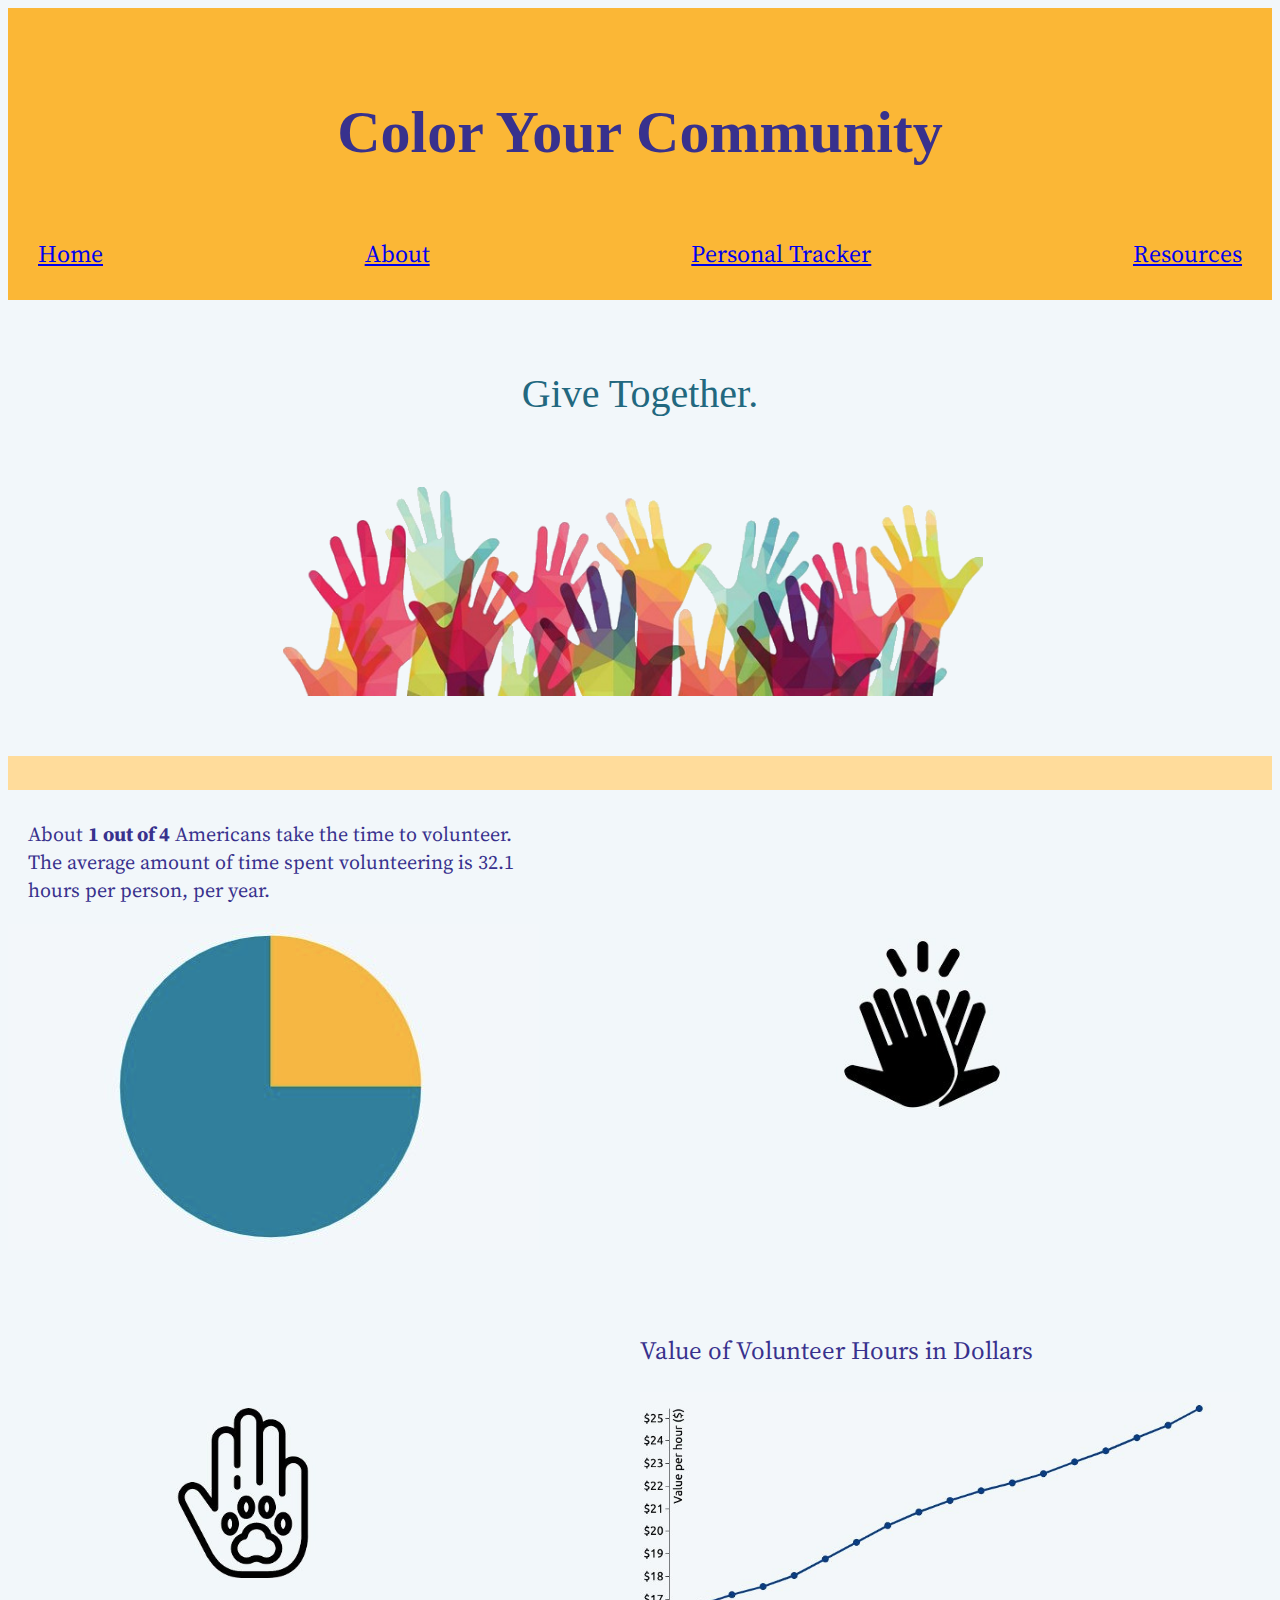
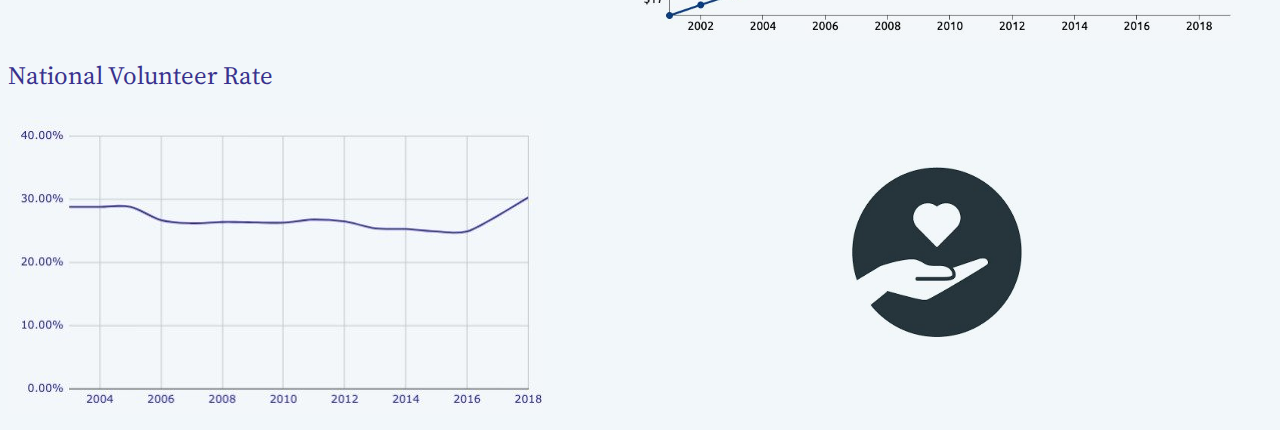
<file: index/index.html>
<!DOCTYPE html>
<html lang="en" dir="ltr">
  <head>
      <title>Color Your Community</title>
    <meta charset="utf-8">
    <link href="https://fonts.googleapis.com/css?family=Source+Serif+Pro&display=swap" rel="stylesheet">
    <link rel="stylesheet" href="../styles.css">
  </head>
  <body>
    <div class="header-all">
    <h1 class="title-all">Color Your Community</h1>
    <div class="menu-all">
      <a class="home" href="../index/index.html">Home</a>
      <a class="about" href="../about/about.html">About</a>
      <a class="tracker" href="../tracker/tracker.html">Personal Tracker</a>
      <a class="resources" href="../resources/resources.html">Resources</a>
    </div>
    </div>

    <div class="title-under">
      <p class="quote">Give Together.</p>
      <img class="volunteerhands" src="assets/handstransparent.png">

    </div>

    <h3 class="separate">Statistics</h3>


    <div class="stats">
      <div class="chunk1">
      <p class="stat1">About <b>1 out of 4</b> Americans take the time to volunteer. The average amount of time spent volunteering is 32.1 hours per person, per year.</p>
      <img class="percentvolunteer" src="assets/volpercent.jpg"
      </div>

      <img class="highfive" src="assets/highfive.jpg">

      <div class="chunk2">
      <p class="chart1title">Value of Volunteer Hours in Dollars</p>
      <img class="valuechart" src="assets/valuechart2.jpg">
      </div>

      <img class="handpaw" src="assets/handpaw.jpg">

      <div class="chunk3">
      <p class="chart2">National Volunteer Rate</p>
      <img class="volunteeryears" src="assets/volunteeroveryears.jpg">
      <img class="handheart" src="assets/handheart.jpg">
      </div>



    </div>

<!-- <script src="https://ajax.googleapis.com/ajax/libs/jquery/1.7.1/jquery.min.js"></script> -->
<script src="https://ajax.googleapis.com/ajax/libs/jquery/2.1.3/jquery.min.js"></script>
<script type="text/javascript" src="index.js"></script>
  </body>
</html>
</file>
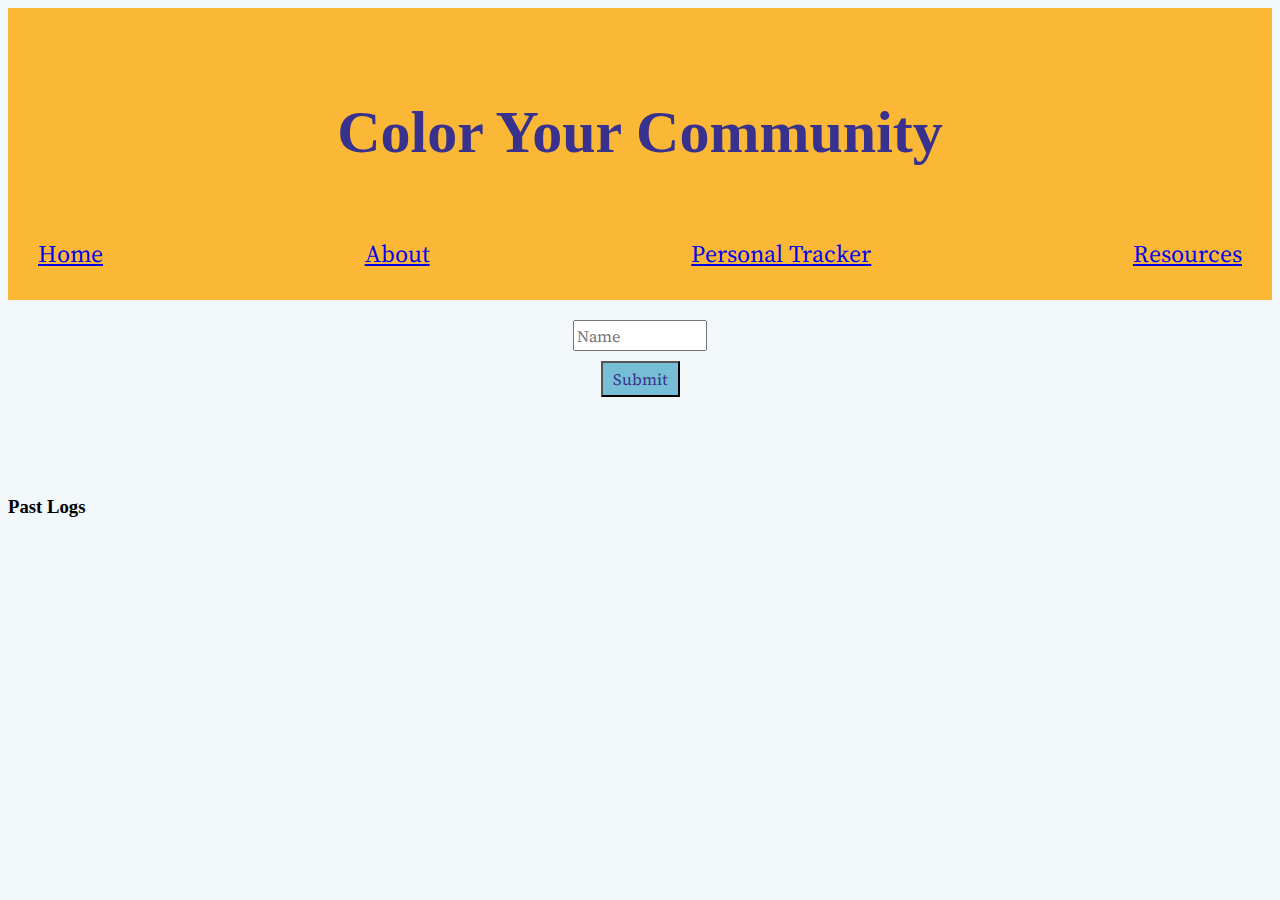
<file: tracker/tracker.html>
<!DOCTYPE html>
<html lang="en" dir="ltr">
  <head>
      <title>Color Your Community</title>
    <meta charset="utf-8">
    <link href="https://fonts.googleapis.com/css?family=Source+Serif+Pro&display=swap" rel="stylesheet">
    <link rel="stylesheet" href="../styles.css">
  </head>
  <body>
    <div class="header-all">
    <h1 class="title-all">Color Your Community</h1>
    <div class="menu-all">
      <a class="home" href="../index/index.html">Home</a>
      <a class="about" href="../about/about.html">About</a>
      <a class="tracker" href="../tracker/tracker.html">Personal Tracker</a>
      <a class="resources" href="../resources/resources.html">Resources</a>
    </div>
    </div>

    <div class="trackersection">

    <div class = "nameInput">
      <input class="userName" type = "text" placeholder = "Name">
      <button class = "submit0">Submit</button>
    </div>

      <p class = "welcomeCard"> </p>
      <!-- empty until user inputs naem-->

    </div>


    <!-- user inputs their volunteer info here -->
    <div class = "trackerInput">
      <h3 class="logtext"> Log Your Volunteer Experience! </h3>
      <h4>Organization</h4>
      <input class = "organization" type = "text" placeholder = "Organization">

      <h4>Date</h4>
      <input class = "date" type = "text" placeholder="mm/dd/yyyy">

      <h4>Amount of Hours</h4>
      <input class = "hours" type = "number" placeholder="Hours">

      <h4>Point of Contact</h4>
      <input class = "contactInfo" type = "text" placeholder= "Name">
      <input class = "contactInfo2" type = "text" placeholder= "Email">
      <input class = "contactInfo3" type = "text" placeholder= "Phone Number">

      <h4>Reflection (Optional)</h4>
      <input class = "reflection" type = "text" placeholder = "What was your experience like?">

      <!-- ideally this question: <h4>How did you feel about your experience today? </h4>
    would be answered by the user clicking an emoji button and it'll somehow export that to
  the containers/past logs-->

      <button class = "submitBtn"> Submit </button>

      <button class = "resetName">Log Out</button>
      </div>
      <!-- user's today info appears below in another box -->
      <div class = "pastLogs">
        <div class = "todayTrackerContainer">
          <h3> Past Logs </h3>
          <!-- supposed to be able to flick through the past logs but not sure if that's possible?
          <button class="left-btn">&laquo; Previous</button>
          <input class = "pastLogDate" type = "date">
          <button class="right-btn">Next &raquo;</button>
          empty until user inputs something -->
        </div>
      </div>




<!--
    calendar import
    <script src="js/daypilot/daypilot-all.min.js" type="text/javascript"></script>

    event calendar import
    <script type="text/javascript">
      var dp = new DayPilot.Calendar("dp");
      dp.viewType = "Week";
      dp.init();
    </script>

    event calendar placeholder
    <div id="dp">
      empty for now until js
    </div> -->

    <script src="https://ajax.googleapis.com/ajax/libs/jquery/2.1.3/jquery.min.js"></script>
    <script type="text/javascript" src = 'tracker.js'></script>
  </body>
</html>
</file>
<file: styles.css>
body{
  background-color: #F2F7FA;
}

.header-all{
    background-color: #fbb736;
    padding-top: 50px;
    background-color: #fbb736;
    font-family: 'Source Serif Pro', serif;
}

.title-all{
  font-family: segoe ui;
  color: #38318D;
  display: flex;
  justify-content: center;
  font-size: 60px;
  width: 100%;
}

.menu-all{
  font-family: 'Source Serif Pro', serif;
  margin: 0px 0px 20px 0px;
  display:flex;
  justify-content: space-between;
  font-size: 24px;
  padding: 30px;
  /* background-color:#fbb736; */
  color: #38318D;
}


.volunteerhands{
  width:100%;
}


.quote{
  font-size: 40px;
  display: flex;
  justify-content: center;
  color: #22687f;
  margin: 30px;
}

.separate{
  color: #ffdc9b;
  display:flex;
  justify-content: center;
  font-size: 30px;
  background-color: #ffdc9b;
  margin-top: 60px;
}

.stats{
  font-family: 'Source Serif Pro', serif;
  font-size:25px;
  color: #38318d;
}

.stat1{
  width: 40%;
  margin: 20px;
  font-size: 20px;
}

.highfive{
  position:relative;
  float:right;
  margin: 0px 250px 0px 0px;
  width: 200px;
}

.chunk2{
  position: relative;
  float: right;
  margin: 50px 0px 0px 0px ;
  width:50%;
}

.handpaw{
  position:relative;
  float:left;
  margin: 150px 0px 0px 150px;
  width: 170px;
}

.chunk3{
  margin: 400px 0px 0px 0px ;
}

.handheart{
  position:relative;
  float:right;
  margin: 50px 250px 0px 0px;
  width: 170px;
}
.valuechart{
  width: 600px;
}

.nameInput {
  display: none;
}

.nameInput.active {
  display: block;
  display: flex;
  align-items: center;
  flex-direction: column;
}

.trackerInput{
  display:none;
}

.trackerInput.active {
  display:block;
  margin: 0px 250px 0px 250px;
  background-color: white;
  border: 2px dotted #fbb736;
  color: #267f9d;
  padding-left: 40px;
  padding-bottom: 10px;
}

.welcomeCard{
  font-size: 40px;
  display:flex;
  justify-content: center;
}

.nameInput {
  display: none;
}

.nameInput.active {
  display: block;
  display: flex;
  align-items: center;
  flex-direction: column;
}
.userName{
  width: 10%;
  height: 25px;
  font-family:'Source Serif Pro', serif;
  color: #38318d;
  display: flex;
  justify-content: center;
  margin-bottom: 10px;
  font-size: 16px;
}

.submit0{
  color: #38318d;
  background-color: #76bed6;
  font-size: 16px;
  padding: 5px 10px 5px 10px;
  font-family:'Source Serif Pro', serif;
}

.trackersection{
  color: #38318d;
  display: flex;
  flex-direction: column;
}

.logtext{
  display: flex;
  justify-content: center;
  margin-top: 0px;
  font-size: 30px;
}

.organization{
  font-family:'Source Serif Pro', serif;
  color: #38318d;
}

.date{
  font-family:'Source Serif Pro', serif;
  color: #38318d;
}

.hours{
  font-family:'Source Serif Pro', serif;
  color: #38318d;
}

.contactInfo{
  font-family:'Source Serif Pro', serif;
  color: #38318d;
}

.contactInfo2{
  font-family:'Source Serif Pro', serif;
  color: #38318d;
}

.contactInfo3{
  font-family:'Source Serif Pro', serif;
  color: #38318d;
}

.reflection{
  font-family:'Source Serif Pro', serif;
  color: #38318d;
  width: 160px;
}

.submitBtn{
  color: #38318d;
  background-color: #76bed6;
  font-size: 12px;
  padding: 2px 5px 2px 5px;
  font-family:'Source Serif Pro', serif;
}

.resetName{
  color: #38318d;
  background-color: #76bed6;
  font-size: 12px;
  padding: 2px 5px 2px 5px;
  font-family:'Source Serif Pro', serif;
}

/

 .menu-all{
  font-family: 'Source Serif Pro', serif;
  margin: 20px 0px 20px 0px;
  display:flex;
  justify-content: space-between;
  font-size: 24px;
  padding: 30px;
  background-color:#fbb736;
  color: #38318D;
}

.home{

}

.volunteerhands{
  width:700px;
  margin: 0px 0px 0px 275px;
  display: flex;
  justify-content: center;
}

.quote{
  font-size: 40px;
  display: flex;
  justify-content: center;
  color: #22687f;
  margin: 70px;
} /

 .menu-all{
  font-family: 'Source Serif Pro', serif;
  margin: 20px 0px 20px 0px;
  display:flex;
  justify-content: space-between;
  font-size: 24px;
  padding: 30px;
  background-color:#fbb736;
  color: #38318D;
}

.home{

}

.volunteerhands{

}

.quote{
  font-size: 40px;
  display: flex;
  justify-content: center;
  color: #22687f;
  margin: 70px;
}
 */

/

 .menu-all{
  font-family: 'Source Serif Pro', serif;
  margin: 20px 0px 20px 0px;
  display:flex;
  justify-content: space-between;
  font-size: 24px;
  padding: 30px;
  background-color:#fbb736;
  color: #38318D;
}

.home{

}

.volunteerhands{

}

.quote{
  font-size: 40px;
  display: flex;
  justify-content: center;
  color: #22687f;
  margin: 70px;
}


/
.menu-all{
 font-family: 'Source Serif Pro', serif;
 margin: 20px 0px 20px 0px;
 display:flex;
 justify-content: space-between;
 font-size: 24px;
 padding: 30px;
 background-color:#fbb736;
 color: #38318D;
}

.home{

}

.volunteerhands{

}

.quote{
 font-size: 40px;
 display: flex;
 justify-content: center;
 color: #22687f;
 margin: 70px;
}
*/

.resourcesbody{
 margin:300px, 250px, 300px, 250px;
 padding-left: 300px;
 background: #F2F7FA;
 text-align: center;
 font-size: 30px;
 display: flex;
 flex-direction: row;
}

/* .h1{
 padding:400px 200px 400px 200px;
 background-color: white;
} */

.resourcecolumn{
 padding:500px, 550px 500px 550px;
 border:3px solid #22687F;
 height:1350px;
 width:60%;
 float: left;
 width: 65%;
 overflow: hidden;
}

.hands{
 height:300px;
 object-fit: cover;
}

.rselection{
padding-top:30px;
padding-left: 30px;
padding-right: 30px;
padding-inside: 30px;
padding-bottom: 30px;
height: 30px;
display:flex;
background-color: #267F9D;

flex-direction: row;
justify-content: space-between;
border:1px solid lightblue;
button-radius:0px;

}

.tipsresources{
 padding: 100px, 100px, 100px, 100px;
 border-line:1px solid;
 background-color: lightblue;
 text-align: center;
 font-size: 24px;
}

.tipstitle{
  text-align: center;
  padding-top: 5px;
  padding-left: 20px;
  padding-right:20px;
  font-size: 30px;
  font-style: oblique;
}

.tipsh1{
  padding:30px;
  font-size:25px;
  line-height: 2;
}

.advicebox{
 border:1px solid hidden;
 background-color: white;
}

.radvicebox1{
 border:1px solid;
}

.radvice{
  padding:10px;
  font-size:20px;
  line-height: 1.5;
}

.radvicebox2{
 border:1px solid;
}

.radvicebox3{
 border:1px solid;
}

.radvice3{
  padding:10px;
  line-height: 1.5;
}

.tipssubh{
 font-style: italic;
 font-size:25px;
}

.resourceemail{
 font-size: italic;
 font-size: 25px;
 font-color: #38318D;
}

.tips{
 padding-left: 30px;
 padding-right: 30px;
 border-line:1px solid;
 background:white;
}

.lastestresources{
 padding: 100px, 100px, 100px, 100px;
 border-line:1px solid;
 background-color: lightblue;
 text-align: center;
 font-size: 24px;
}

.latesttitle{
  text-align: center;
  padding:20px;
  font-size: 30px;
  font-style: oblique;
}

.latestinfo{
  padding:30px;
  font-size:25px;
  line-height: 2;
}

.foodbank{
  width: 900px;
  object-fit:contain;
}


.rlatestlinks{
padding:20px 25px 20px 25px;
display:flex;
justify-content: space-between;
}

.hereresources{
 padding: 100px, 100px, 100px, 100px;
 border-line:1px solid;
 background-color: lightblue;
 text-align:center;
 font-size: 24px;
}

.herehome{
  text-align: center;
  padding:20px;
  font-size: 30px;
  font-style: oblique;
}

.heretext{
  padding:30px;
  font-size:25px;
  line-height: 2;
}

.hereorange{
  width:900px;
  object-fit: contain;
}


.rherelinks{
 padding:20px 25px 20px 25px;
 display:flex;
 justify-content: space-between;
}

/* .resourcecolumn{
 border:1px, solid;
} */

.abroadresources{
 padding: 100px, 100px, 100px, 100px;
 border-line:1px solid;
 background-color: lightblue;
 text-align: center;
 font-size: 24px;
 }

.abroadtitle{
  padding:30px;
  font-size:25px;
  line-height: 2;
}

.goinginternational{
  text-align: center;
  padding:20px;
  font-size: 30px;
  font-style: oblique;
}
 .map{
   width:900px;
   object-fit: contain;
 }

 .rabroadlinks{
   padding:20px 25px 20px 25px;
   display:flex;
   justify-content: space-between;
 }

 .futureresources{
 padding: 100px, 100px, 100px, 100px;
 border-line:1px solid;
 background-color: lightblue;
 text-align: center;
 font-size: 24px;
}
.futuretitle{
  text-align: center;
  padding:20px;
  font-size: 30px;
  font-style: oblique;
}

.futureintro{
  padding:30px;
  font-size:25px;
  line-height: 2;
}

.futureglobe{
  width:900px;
  object-fit: contain;
}

.rfuturelinks{
 padding:20px 55px 20px 25px;
 display:flex;
 justify-content: space-between;
}

.tipsresources{
 display:none;
}

.latestresources{
 display:none;
}

.hereresources{
 display:none;
}

.abroadresources{
 display:none;
}

.futureresources{
 display:none;
}

/* .sideselection{
 padding: 30px 20px 30px 20px;
 height:1300px;
 width:30%;
 border:3px solid #267F9D;
 margin-right: 0px;
} */

.sideselecttitle{
  text-align: center;
  padding:5px;
  font-size: 25px;
  font-style: oblique;
}

.transportation{
  padding:5px;
  font-size:20px;
  line-height: 1.5;
}

.sidetitle{
 font-size: 30px;
}

.blossomstage{
 height: 600px;
 object-fit: cover;
}

.blossomemail{
  padding-left: 15px;
  padding:5px;
  font-size:20px;
  line-height: 1.5;
}

.coloremail{
  padding-left: 15px;
  padding:5px;
  font-size:20px;
  line-height: 1.5;
}
.colorrun{
  padding-left: 15px;
 width:300px;
 object-fit: contain;
}

.about-page{

  /* background-color:#FFDC9B; */

  .about-page{
  /* background-color:#FFDC9B; */
  background-color:#F2F7FA;
  padding: 0px;
  padding-top: 10px;
  margin:0px;
  border:0px;
}

.about-headers{
  font-family: 'Source Serif Pro', serif;
  font-size: 40px;
  color:#054c85;
}

.info-about{
  font-family: 'Source Serif Pro', serif;
  font-size: 20px;
  color: #38318D;
}

.info-aboutus{
  font-family: 'Source Serif Pro', serif;
  color:#332e33;
  font-size: 20px;
}

.mission-subheadings{
  font-family: 'Source Serif Pro', serif;
  font-size: 28px;
  color:#267F9D;
  margin-right: 0px;
}

.info-mission{
  font-family: 'Source Serif Pro', serif;
  color:#332e33;
  font-size: 20px;
}

.mission{
  background-color: #FFFAF1;
}

.mission-content{
  padding:50px;
  padding-top:10px;
}

.about-content{
  padding:50px;
  padding-top:10px;
}

.images{
  display:flex;
  height: 200px;
  object-fit: cover;
}

.impact-img{
  width:300px;
  object-fit: contain;
}

.opp-img{
  width:575px;
  object-fit: contain;
}

.aboutus-img{
  padding: 150px;
  padding-top: 20px;
  padding-bottom: 20px;
}

.pastLogs{
  display: none;
}

.pastLogs.active{
  display:block;
  margin: 0px 250px 0px 250px;
  background-color: white;
  border-right: 2px dotted #fbb736;
  border-left: 2px dotted #fbb736;
  border-bottom: 2px dotted #fbb736;
  color: #267f9d;
  padding-left: 40px;
  padding-top:10px;
  padding-bottom: 10px;
}

.hands{
  width:700px;
  margin: 0px 0px 0px 275px;
  display: flex;
  justify-content: center;
}
</file>
